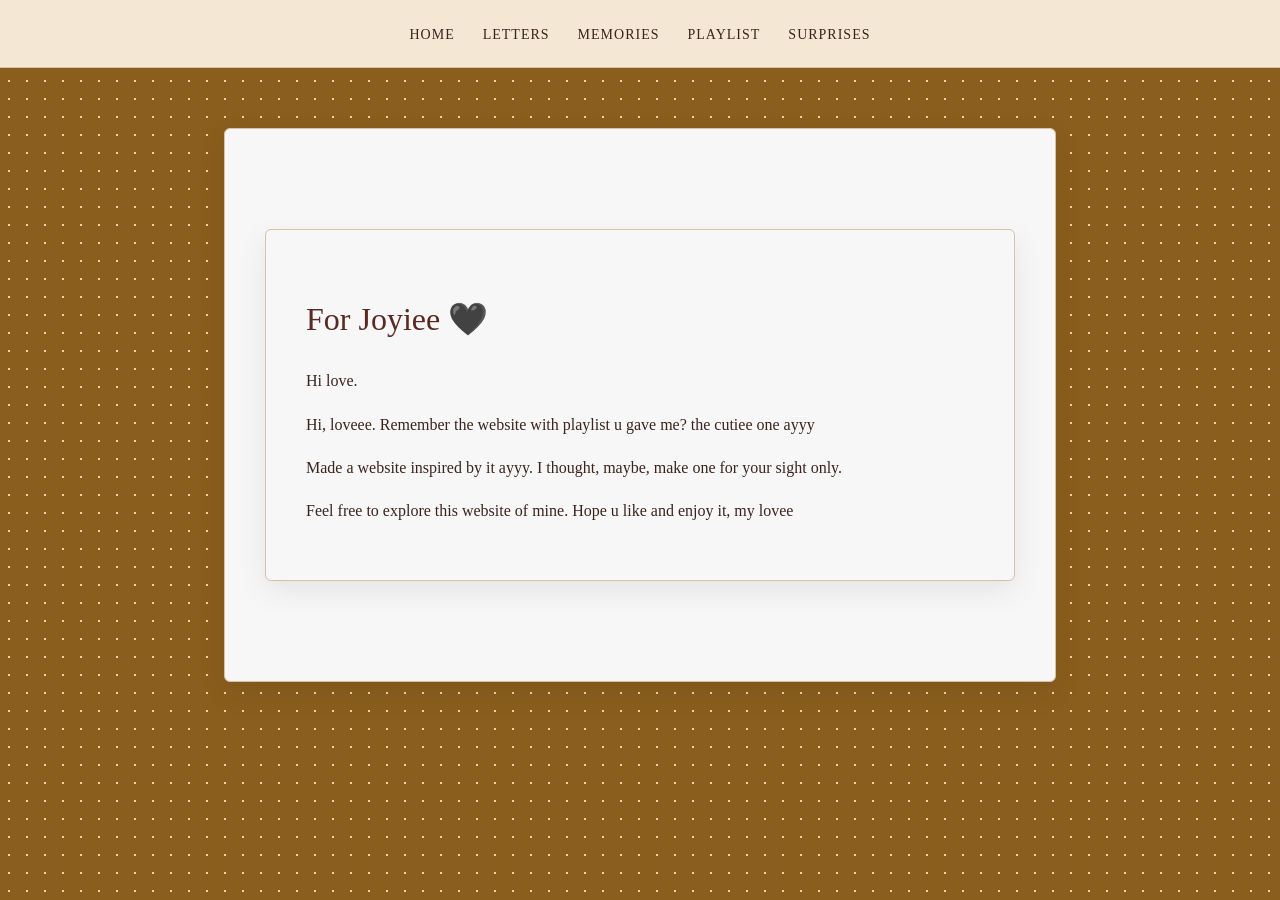
<file: home.html>
<!DOCTYPE html>
<html>
<head>
    <title>For Joyiee</title>
    <link rel="stylesheet" href="style.css">
</head>

<body>
	
<nav>
    <a href="home.html">Home</a>
    <a href="letters.html">Letters</a>
    <a href="memories.html">Memories</a>
    <a href="playlist.html">Playlist</a>
    <a href="surprises.html">Surprises</a>
</nav>

<div class="container">

 <div class="container">

    <h1>For Joyiee 🖤</h1>

    <div class="divider"></div>

    <p>
        Hi love.
    </p>

    <p>
        Hi, loveee. Remember the website with 
        playlist u gave me? the cutiee one ayyy
    </p>

    <p>
        Made a website inspired by it ayyy.
        I thought, maybe, make one for your sight only.
    </p>

    <p>
        Feel free to explore this website of mine.
		Hope u like and enjoy it, my lovee
    </p>

</div>

</div>

</body>
</html>
</file>
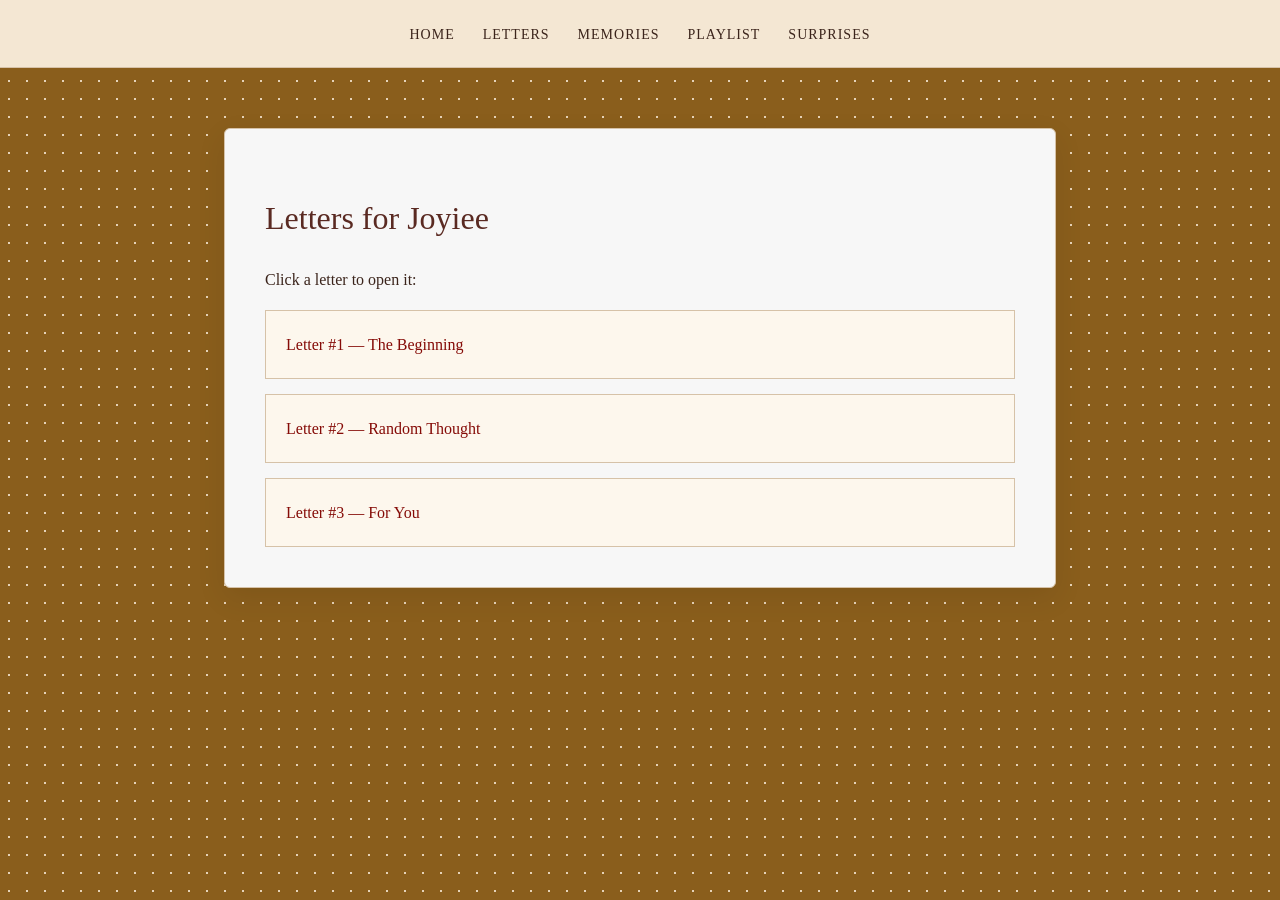
<file: letters.html>
<!DOCTYPE html>
<html>
<head>
    <title>Letters</title>
    <link rel="stylesheet" href="style.css">
</head>

<body>

<nav>
    <a href="home.html">Home</a>
    <a href="letters.html">Letters</a>
    <a href="memories.html">Memories</a>
    <a href="playlist.html">Playlist</a>
    <a href="surprises.html">Surprises</a>
</nav>

<div class="container">

    <h1>Letters for Joyiee</h1>

    <div class="divider"></div>

    <p>Click a letter to open it:</p>

    <!-- LETTER CARDS -->
    <div class="letter-card" onclick="openLetter('Letter #1', 'Hi Joyiee, this is the first letter I saved here for you. I hope you smile reading this.')">
        Letter #1 — The Beginning
    </div>

    <div class="letter-card" onclick="openLetter('Letter #2', 'There are moments in my day when I randomly think of you, and it always makes everything feel lighter.')">
        Letter #2 — Random Thought
    </div>

    <div class="letter-card" onclick="openLetter('Letter #3', 'You matter to me more than I usually say. I just wanted you to know that.')">
        Letter #3 — For You
    </div>

</div>

<!-- POPUP CARD -->
<div id="popup" class="popup">
    <div class="popup-content">

        <h2 id="title"></h2>

        <div class="divider"></div>

        <p id="text"></p>

        <button onclick="closeLetter()">Close</button>

    </div>
</div>

<script>
function openLetter(title, text) {
    document.getElementById("title").innerText = title;
    document.getElementById("text").innerText = text;
    document.getElementById("popup").style.display = "flex";
}

function closeLetter() {
    document.getElementById("popup").style.display = "none";
}
</script>

</body>
</html>
</file>
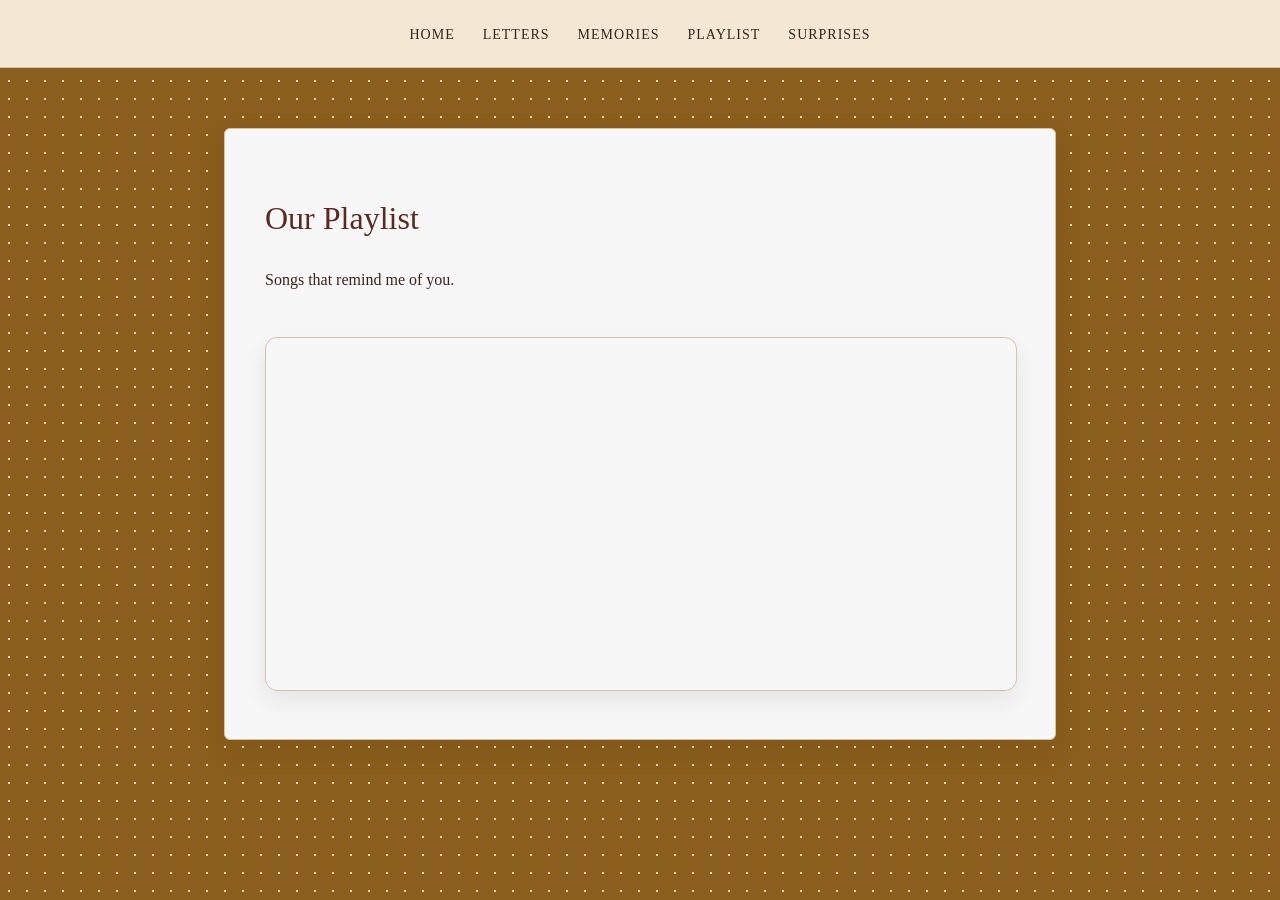
<file: playlist.html>
<!DOCTYPE html>
<html>
<head>
    <title>Our Playlist</title>
    <link rel="stylesheet" href="style.css">
</head>

<body>

<nav>
    <a href="home.html">Home</a>
    <a href="letters.html">Letters</a>
    <a href="memories.html">Memories</a>
    <a href="playlist.html">Playlist</a>
    <a href="surprises.html">Surprises</a>
</nav>

<div class="container">

    <h1>Our Playlist</h1>

    <div class="divider"></div>

    <p>
        Songs that remind me of you.
    </p>

    <br>

    <iframe
        style="border-radius:12px"
        src="https://open.spotify.com/embed/playlist/77LOb4YErKgKA7drJEY49k?utm_source=generator&si=5cae03008ea04c74"
        width="100%"
        height="352"
        frameborder="0"
        allow="autoplay; clipboard-write; encrypted-media; fullscreen; picture-in-picture"
        loading="lazy">
    </iframe>

</div>

</body>
</html>
</file>
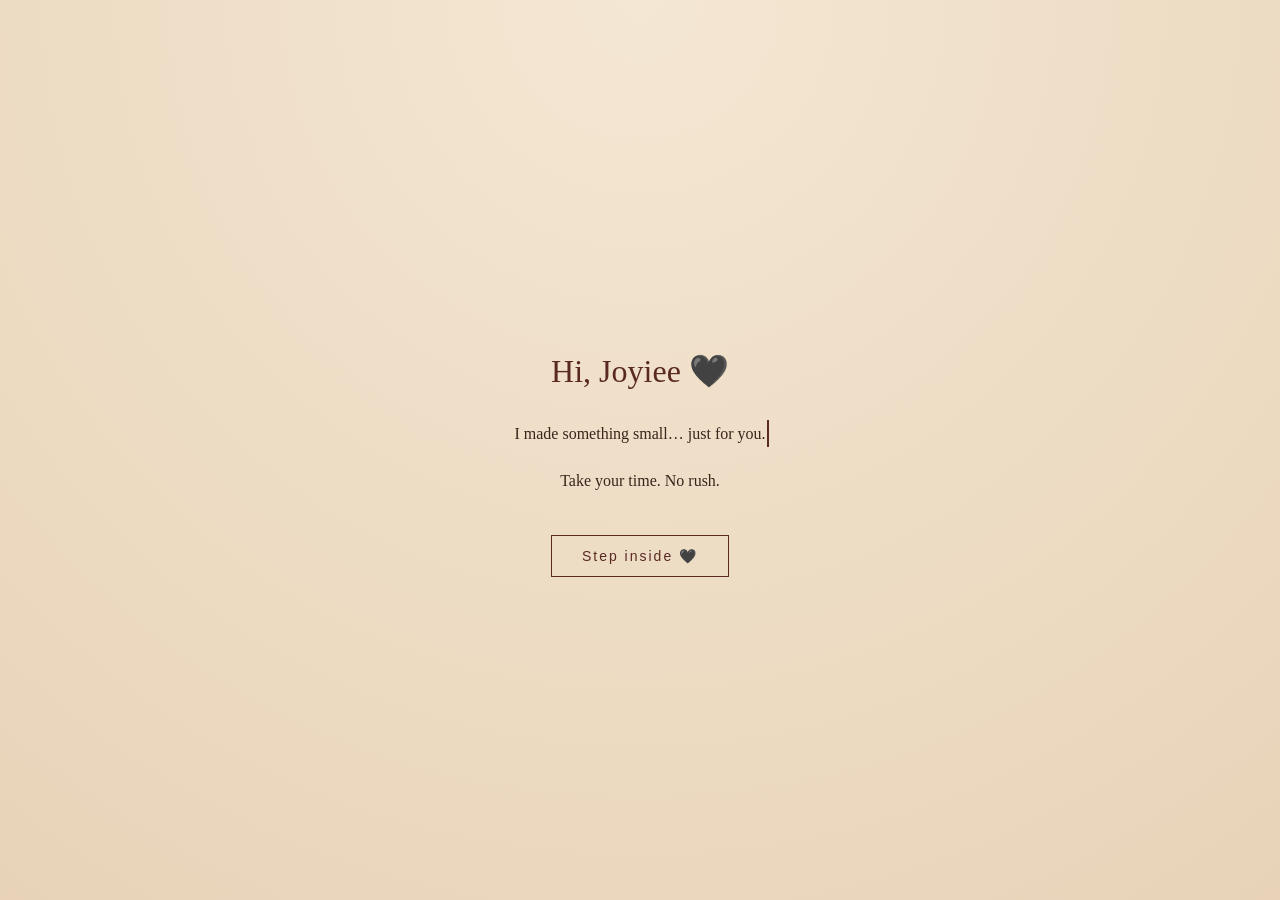
<file: welcome.html>
<!DOCTYPE html>
<html>
<head>
    <title>Welcome</title>
    <link rel="stylesheet" href="style.css">
</head>

<body class="welcome-body">

<div class="welcome-container">

    <h1 class="fade fade1">Hi, Joyiee 🖤</h1>

    <p class="typewriter">
        I made something small… just for you.
    </p>

    <p class="fade fade2">
        Take your time. No rush.
    </p>

   <button class="fade fade3" onclick="enterSite()">
    Step inside 🖤
</button>

</div>

<script>
function enterSite() {
    console.log("enter clicked");
    window.location.href = "home.html";
}
</script>

</body>
</html>
</file>
<file: style.css>
/* ===== VINTAGE BASE (FORCE BROWN THEME) ===== */

body {
    background-color: #8a5e1c !important;
    color: #850b07 !important;
    font-family: Ariel, serif;
    margin: 0;
    padding: 0;
    line-height: 1.7;

    background-image: radial-gradient(#e6d3b8 1px, transparent 1px);
    background-size: 18px 18px;
}

/* NAV */
nav {
    text-align: center;
    padding: 20px;
    border-bottom: 1px solid #d6c2a8;
    background: #f4e7d3;
}

nav a {
    color: #3b241b !important;
    text-decoration: none;
    margin: 0 12px;
    font-size: 14px;
    letter-spacing: 1px;
    text-transform: uppercase;
}

nav a:hover {
    color: #5a2a22 !important;
}

/* CONTENT BOX */
.container {
    max-width: 750px;
    margin: 60px auto;
    padding: 40px;

    background: rgba(247, 247, 247);
    border: 1px solid #d6c2a8;
    box-shadow: 0 10px 30px rgba(0,0,0,0.08);
    border-radius: 6px;

    animation: fadeIn 1s ease;
}

/* HEADINGS */
h1, h3 {
    color: #5a2a22 !important;
    font-weight: normal;
}

/* TEXT */
p {
    color: #3b241b !important;
}

/* ANIMATION */
@keyframes fadeIn {
    from {
        opacity: 0;
        transform: translateY(8px);
    }
    to {
        opacity: 1;
        transform: translateY(0);
    }
}

iframe {
    border: 1px solid #d6c2a8;
    box-shadow: 0 10px 25px rgba(0,0,0,0.08);
}

.letter-card {
    background: rgba(255, 248, 235, 0.8);
    border: 1px solid #d6c2a8;
    padding: 20px;
    margin-top: 15px;
    cursor: pointer;
    transition: 0.3s ease;
}

.letter-card:hover {
    transform: translateY(-3px);
    background: rgba(255, 240, 220, 0.9);
}

/* POPUP (vintage letter opening effect) */
.popup {
    display: none;
    position: fixed;
    top: 0;
    left: 0;
    width: 100%;
    height: 100%;
    background: rgba(0,0,0,0.4);
    justify-content: center;
    align-items: center;
	backdrop-filter: blur(3px);
}

.popup-content {
    background: #f4e7d3;
    padding: 40px;
    max-width: 600px;
    border: 1px solid #d6c2a8;
    box-shadow: 0 10px 30px rgba(0,0,0,0.2);

    /* old paper opening effect */
    transform: scale(0.7) rotateX(20deg);
    opacity: 0;
    animation: openPaper 0.5s ease forwards;
}

@keyframes openPaper {
    0% {
        transform: scale(0.7) rotateX(20deg);
        opacity: 0;
    }

    60% {
        transform: scale(1.05) rotateX(0deg);
        opacity: 1;
    }

    100% {
        transform: scale(1) rotateX(0deg);
        opacity: 1;
    }
}

.typewriter {
    overflow: hidden;
    white-space: pre-wrap;
    border-right: 2px solid #5a2a22;
    animation: blinkCursor 0.7s steps(1) infinite;
}

@keyframes blinkCursor {
    50% {
        border-color: transparent;
    }
}

.welcome-body {
    height: 100vh;
    display: flex;
    justify-content: center;
    align-items: center;
    background: radial-gradient(circle at top, #f4e7d3, #e8d3b8);
    overflow: hidden;
}

/* container */
.welcome-container {
    text-align: center;
    max-width: 600px;
    padding: 40px;
}

/* fade animation */
.fade {
    opacity: 0;
    animation: fadeUp 1.5s ease forwards;
}

.fade1 { animation-delay: 0.5s; }
.fade2 { animation-delay: 2s; }
.fade3 { animation-delay: 3.5s; }

@keyframes fadeUp {
    from {
        opacity: 0;
        transform: translateY(20px);
    }
    to {
        opacity: 1;
        transform: translateY(0);
    }
}

/* typewriter effect */
.typewriter {
    overflow: hidden;
    border-right: 2px solid #5a2a22;
    white-space: nowrap;
    width: 0;
    animation: typing 3s steps(40, end) forwards, blink 0.8s infinite;
    margin: 20px auto;
    color: #3b241b;
}

@keyframes typing {
    from { width: 0; }
    to { width: 100%; }
}

@keyframes blink {
    50% { border-color: transparent; }
}

/* button */
button {
    background: transparent;
    color: #5a2a22;
    border: 1px solid #5a2a22;
    padding: 12px 30px;
    cursor: pointer;
    margin-top: 25px;
    transition: 0.4s ease;
    letter-spacing: 2px;
    font-size: 14px;
}

button:hover {
    background: #5a2a22;
    color: #fff;
    transform: scale(1.08);
    box-shadow: 0 10px 20px rgba(0,0,0,0.2);
}
</file>
